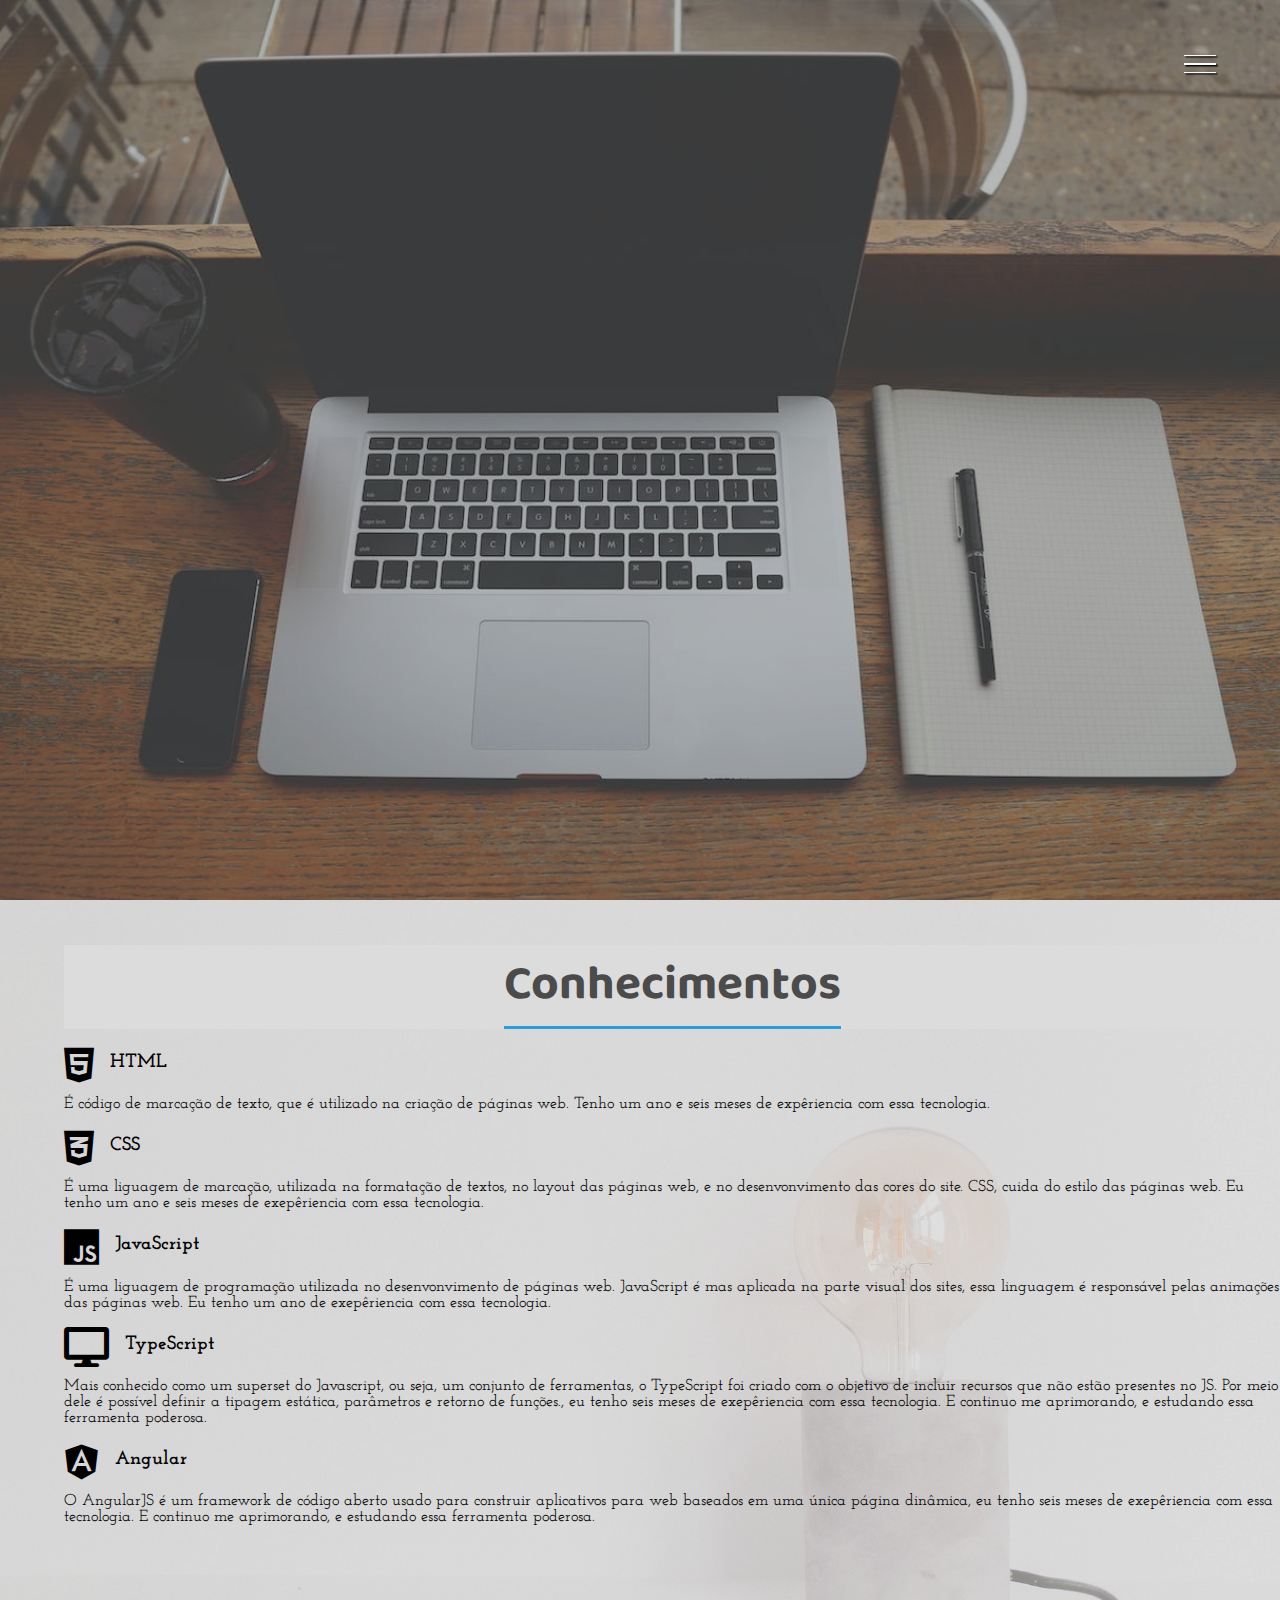
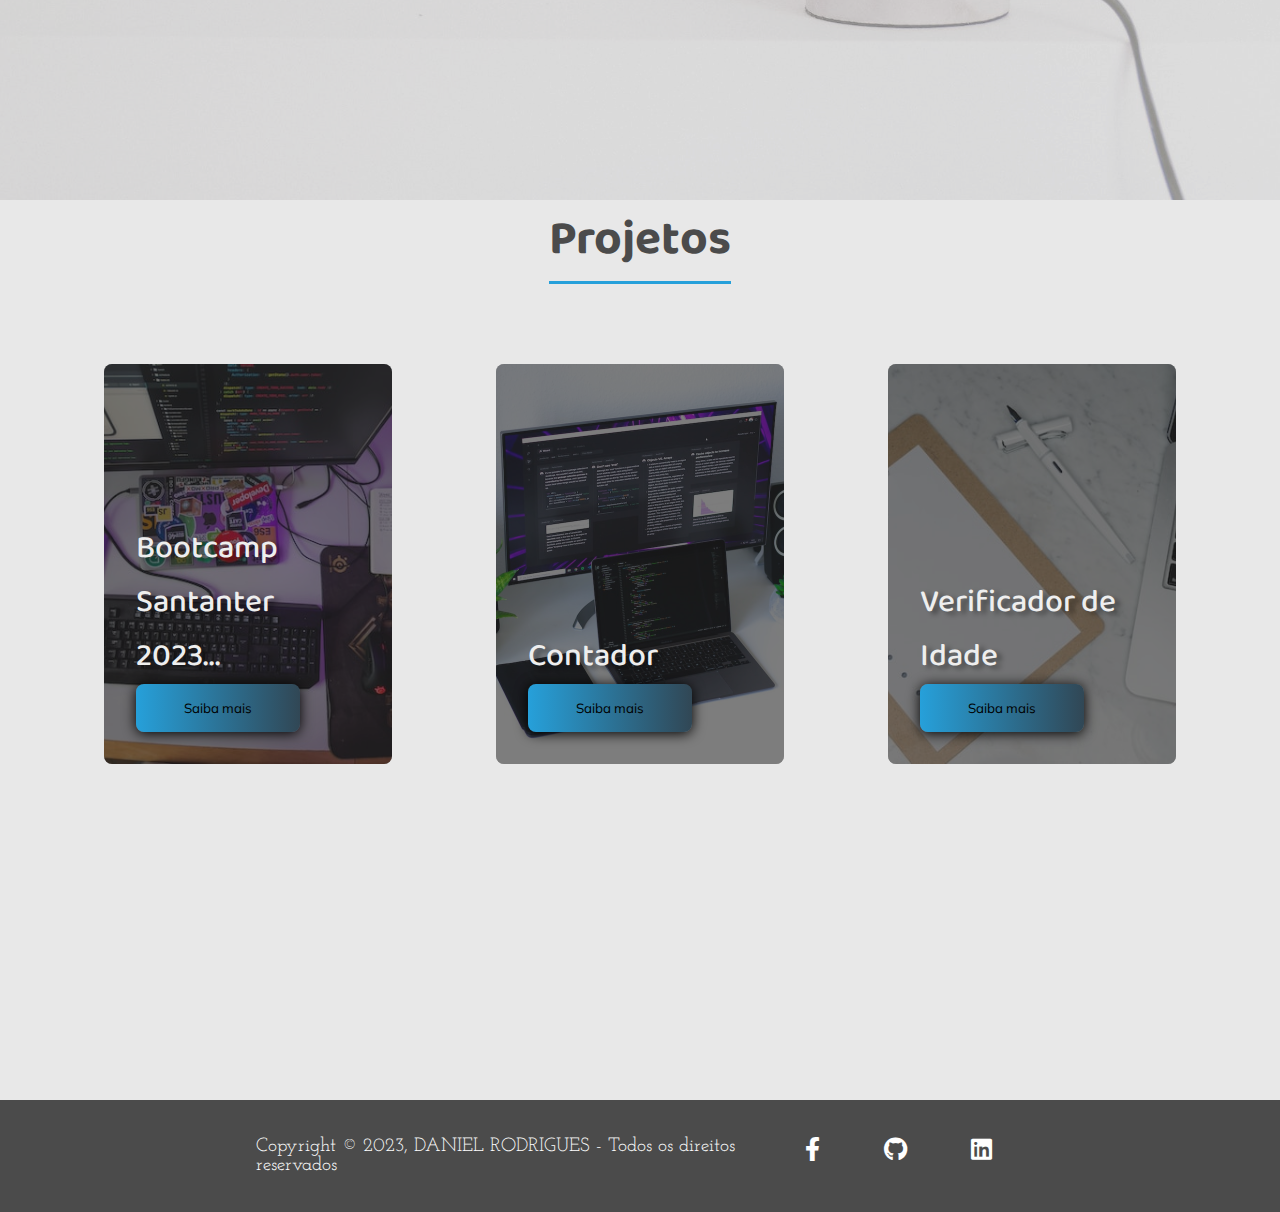
<file: index.html>
<!DOCTYPE html>
<html lang="pt-BR">
<head>
    <meta charset="UTF-8">
    <meta http-equiv="X-UA-Compatible" content="IE=edge">
    <meta name="viewport" content="width=device-width, initial-scale=1.0">
    <link rel="stylesheet" href="style.css">
    <title>Portfólio-Apresetação</title>
    <link rel="apple-touch-icon" sizes="180x180" href="Imagens/apple-touch-icon.png">
<link rel="icon" type="image/png" sizes="32x32" href="Imagens/favicon-32x32.png">
<link rel="icon" type="image/png" sizes="16x16" href="Imagens/favicon-16x16.png">
<link rel="manifest" href="/site.webmanifest">
<link rel="stylesheet" href="//use.fontawesome.com/releases/v5.0.7/css/all.css">
</head>
<body>
    <div class="container">

        <div class="hamburguer">  <!--Div do Icone Hamburger-->
            <div class="line" id="line1"></div>
            <div class="line" id="line2"></div>
            <div class="line" id="line3"></div>  
            <span>Fechar</span>                       
        </div>

        <header>
            <div class="img-wrapper"> <!--Div da imagem da página principal-->
                <img src="Imagens/Bg-dev-img-2.jpg" alt="">                
            </div>

            <div class="banner"> <!--Div do Banner da tela principal-->
                <h1>Daniel dos Santos Rodrigues</h1>
                <p>Desenvolvedor Front-End</p>    
                <p id="resumo">Olá!!! Bem vindo ao meu portfólio, eu sou o Daniel, e estou em busca de uma oportunidade
                como Desenvolvedor Front-end.<br>Obrigado pela visita!!!</p>           
                <a href="#1"><button class="banner-button">Saiba mais</button></a>
                <div id="foto-perfil" class="img-foto-perfil">
                    <img src="Imagens/ft-bgd-2t.png" alt="">           
                </div>                                                         
            </div>            
        </header>

        <div class="aside"> <!--Div do menu lateral da tela principal-->
            <nav>
                <ul class="menu">
                    <li class="menu-item"><a href="#" class="menu-link">Home</a></li>
                    <li class="menu-item"><a href="#1" class="menu-link">Conhecimentos</a></li>
                    <li class="menu-item"><a href="#2" class="menu-link">Projetos</a></li>                    
                    <li class="menu-item"><a href="#4" class="menu-link">Sobre</a></li>                                      
                </ul>
            </nav><i class="fa-brands fa-whatsapp"></i>
            
            <div class="social-media"> <!--Div dos links para redes sociais- icones - tela principal-->
                <a href="https://api.whatsapp.com/send?phone=5511952006067&text=Ol%C3%A1!!%20bem%20vindo,
                %20eu%20sou%20o%20Daniel,%20e%20vou%20responder%20o%20mais%20breve%20poss%C3%ADvel.
                %20Obrigado%20por%20entrar%20em%20contato."target="_blank"><i class="fab fa-whatsapp"></i></a>
                <a href="https://github.com/Danieldsr89"target="_blank"><i class="fab fa-github"></i></a>
                <a href="https://www.linkedin.com/in/daniel-dos-santos-rodrigues-1b558379/"target="_blank"><i class="fab fa-linkedin"></i></a>
            </div>            
        </div>      

        <section id="1" class="sessao-conhecimentos">
            <div class="conhecimentos">

                <div  class="img-section">
                    <img src="Imagens/Bg-conhecimento-ft2.jpg" alt="foto do  Background sessão conhecimento">           
                </div>  

            <div class="conhecimento">

            <div class="h1-conhecimento">
                <h1>Conhecimentos</h1>
            </div>                

                <div class="conhecimento-icon">            
                <div class="conhecimento-header">
                      <i class="fab fa-html5"></i>
                      <h3>HTML</h3>
                </div>
                    <div class="conhecimento-text">
                        <p>É código de marcação de texto, que é utilizado na criação de páginas web.
                            Tenho um ano e seis meses de expêriencia com essa tecnologia.
                        </p>
                    </div>
                </div>
                <div class ="conhecimento-icon">
                    <div class= "conhecimento-header">
                        <i class="fab fa-css3-alt"></i>
                        <h3>CSS</h3>
                    </div>
                    <div class="conhecimento-text">
                        <p>É uma liguagem de marcação, utilizada na formatação de textos, no layout das páginas web,
                             e no desenvonvimento das cores do site. CSS, cuida do estilo das páginas web.
                            Eu tenho um ano e seis meses de exepêriencia com essa tecnologia.</p>
                    </div>  
                </div>
                <div class ="conhecimento-icon">
                    <div class= "conhecimento-header">
                        <i class="fab fa-js"></i>
                        <h3>JavaScript</h3>
                    </div>
                    <div class="conhecimento-text">
                        <p>É uma liguagem de programação utilizada no desenvonvimento de páginas web. JavaScript 
                            é mas aplicada na parte visual dos sites, essa linguagem é responsável pelas animações 
                            das páginas web. Eu tenho um ano de exepêriencia com essa tecnologia.</p>
                    </div>
                </div>
                <div class ="conhecimento-icon">
                    <div class= "conhecimento-header">                        
                        <i class="fa fa-desktop"></i>
                        <h3>TypeScript</h3>
                    </div>
                    <div class="conhecimento-text">
                        <p>Mais conhecido como um superset do Javascript, ou seja, um conjunto de ferramentas,
                              o TypeScript foi criado com o objetivo de incluir recursos que não estão presentes no JS.
                                Por meio dele é possível definir a tipagem estática, parâmetros e retorno de funções.,
                                eu tenho seis meses de exepêriencia com essa tecnologia. 
                                E continuo me aprimorando, e estudando essa ferramenta poderosa.</p>
                    </div>
                </div>  
                <div class ="conhecimento-icon">
                    <div class= "conhecimento-header">
                        <i class="fab fa-angular"></i>
                        <h3>Angular</h3>
                    </div>
                    <div class="conhecimento-text">
                        <p>O AngularJS é um framework de código aberto usado para construir aplicativos
                            para web baseados em uma única página dinâmica, eu tenho seis meses de exepêriencia com 
                            essa tecnologia. E continuo me aprimorando, e estudando essa ferramenta poderosa.</p>
                    </div>
                </div> 
                
                
                </div>
            </div>
        </section>

        <section id="2" class="sessao-projetos">
            <div class="sessao-header">
                <h1>Projetos</h1>
            </div> 

            <div class="projetos">

                <div class="card">
                    <div class="card-img-wrapper">
                        <img src="Imagens/imgprojeto1.jpg" alt="imagem-projeto1">
                    </div>
                    <div class="card-info">
                        <h2>Bootcamp Santanter 2023...</h2>                       
                        <a href="https://www.dio.me/users/danieldos_sr"target="_blank"><button class="btn">Saiba mais</button></a>
                    </div>
                    </div>

                    <div class="card">
                    <div class="card-img-wrapper">
                        <img src="Imagens/imgprojeto2.jpg" alt="imagem-projeto2">
                    </div>
                    <div class="card-info">
                        <h2>Contador</h2>                       
                        <a href="/portifolio-apresentacao-website/desafio01exe.html"target="_blank"><button class="btn">Saiba mais</button></a>
                    </div>
                    </div>

                    <div class="card">
                    <div class="card-img-wrapper">
                        <img src="Imagens/imgprojeto3.jpg" alt="imagem-projeto3">
                    </div>
                    <div class="card-info">
                        <h2>Verificador de Idade</h2>                          
                        <a href="/portifolio-apresentacao-website/index-exe03.html"target="_blank"><button class="btn">Saiba mais</button></a>                   
                    </div>                    
                    </div>
            </div>    
        </section>       

        <footer id="4">
            <div class="footer-container">
                <p>
                    Copyright &COPY; 2023, DANIEL RODRIGUES - Todos os direitos reservados
                </p>
                <div class="social-list">
                   <ul>
                    <li><a href="https://www.facebook.com/daniel.dos.sr"target="_blank"><i class="fab fa-facebook-f"></i></a></li>
                    <li><a href="https://github.com/Danieldsr89"target="_blank"><i class="fab fa-github"></i></a></li>
                    <li><a href="https://www.linkedin.com/in/daniel-dos-santos-rodrigues-1b558379/"target="_blank"><i class="fab fa-linkedin"></i></a></li>
                   </ul>
                </div>
            </div>
        </footer>
        <div class="link-topo">
        <a href="#" id="link-topo">
            <i class="fas fa-arrow-up">Inicio</i>
        </a>
        </div>
    </div>
</body>
    <script src="script.js"></script>   
</html>
</file>
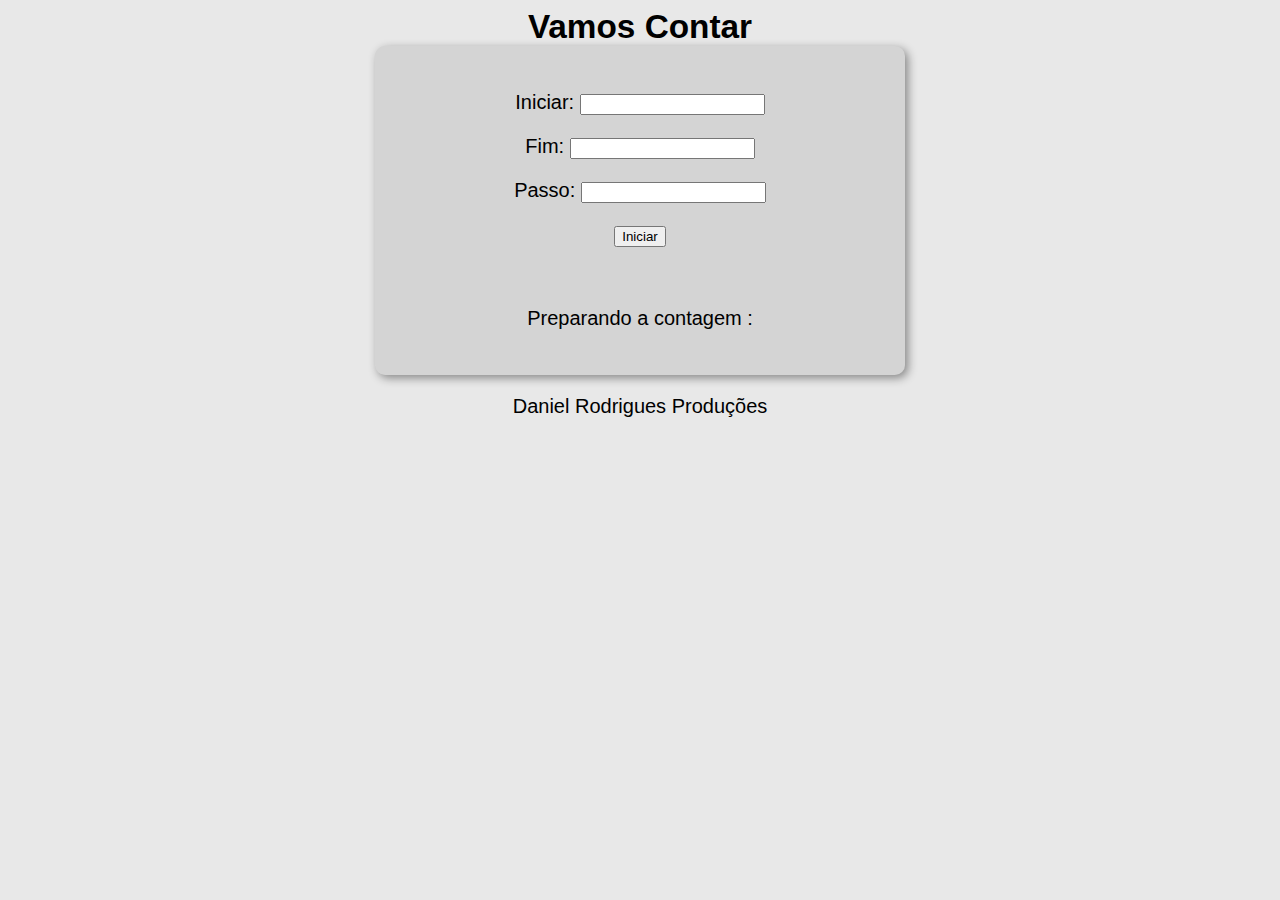
<file: desafio01exe.html>
<!DOCTYPE html>
<html lang="pt-BR">
<head>
    <meta charset="UTF-8">
    <meta http-equiv="X-UA-Compatible" content="IE=edge">
    <meta name="viewport" content="width=device-width, initial-scale=1.0">
    <title>Dasfio contagem</title>
    <link rel="stylesheet" href="estilo.css">
</head>
<body >
    <header> <strong>Vamos Contar</strong> </header>
    <section>
        
        <div> 
            <p> Iniciar: <input type="number" name="inicio" id="inicio"> </p>
            <p> Fim:     <input type="number" name="fim" id="fim">    </p>
            <p> Passo:    <input type="number" name="passo" id="passo"> </p>            
            <input type="button" value="Iniciar" onclick="iniciar()"> </p>
        </div>
            
        <div id ="res">
            <p> Preparando a contagem : </p>
        </div>
    </section>
    <footer> Daniel Rodrigues Produções </footer>
    <script src="desafio01.js"></script>
</body>
</html>
</file>
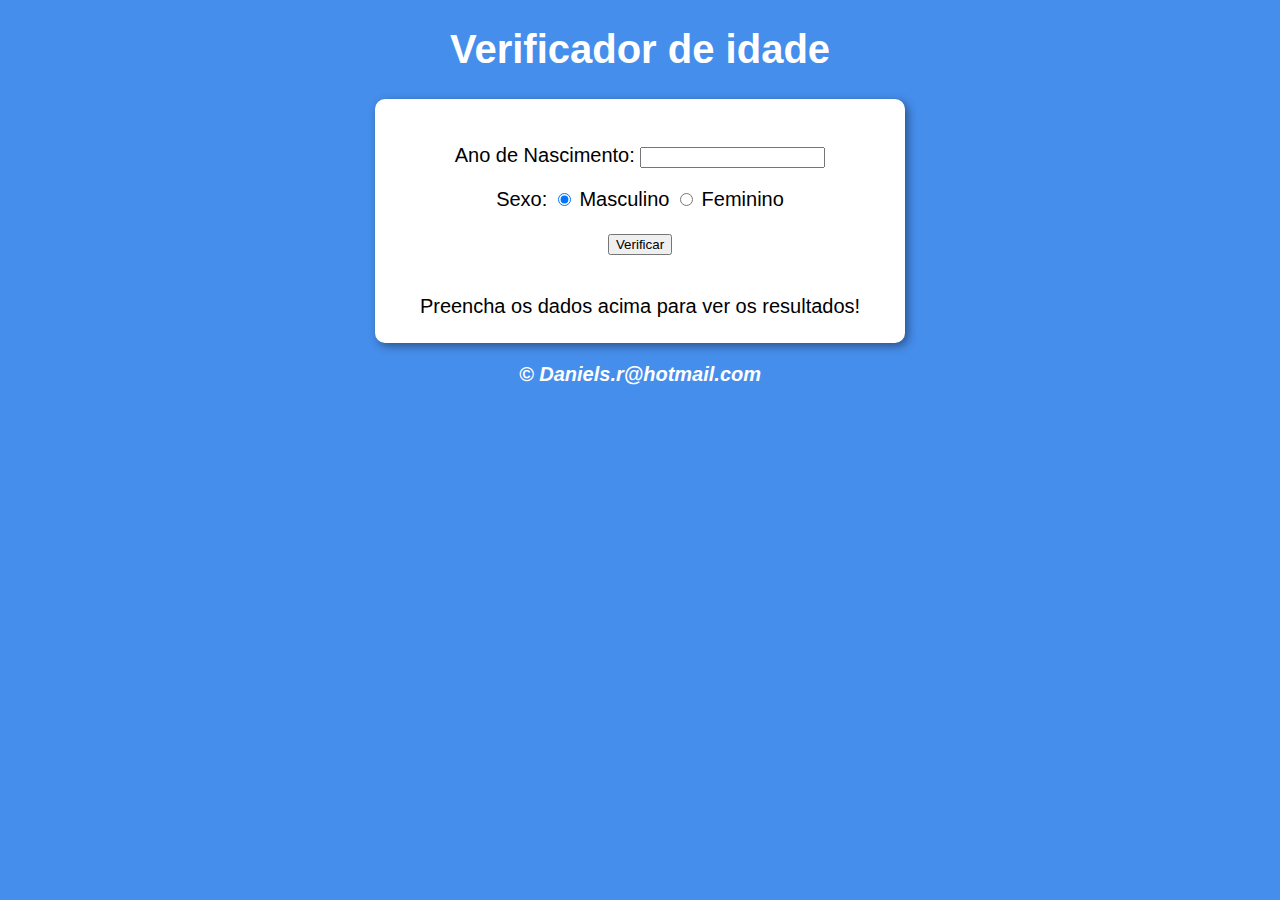
<file: index-exe03.html>
<!DOCTYPE html>
<html lang="pt-BR">
<head>
    <meta charset="UTF-8">
    <meta http-equiv="X-UA-Compatible" content="IE=edge">
    <meta name="viewport" content="width=device-width, initial-scale=1.0">
    <title>Verificador de Idade </title>
    <link rel="stylesheet" href="estilo03.css">
</head>
<body>
    <header> 
        <h1> Verificador de idade </h1>    
    </header>
   
    <section>
        <div>  
            <p> Ano de Nascimento: 
                <input type="number" name="txtano" id="txtano" min="0">
            </p>
            <p> Sexo:
                    <input type="radio" name="radsex" id="mas" checked>
                    <label for="mas">Masculino</label>
                    <input type="radio" name="radsex" id="fem">
                    <label for="fem">Feminino</label>

            </p>
            <p>
                <input type="button" value="Verificar" onclick="verificar()">
            </p>
        </div>

        <div id="res"> 
        Preencha os dados acima para ver os resultados!
        </div>
    </section>

    <footer>
        <p> <strong> &copy; Daniels.r@hotmail.com </strong>  </p>
    </footer>
    <script src="script03.js"> </script>

</body>
</html>
</file>
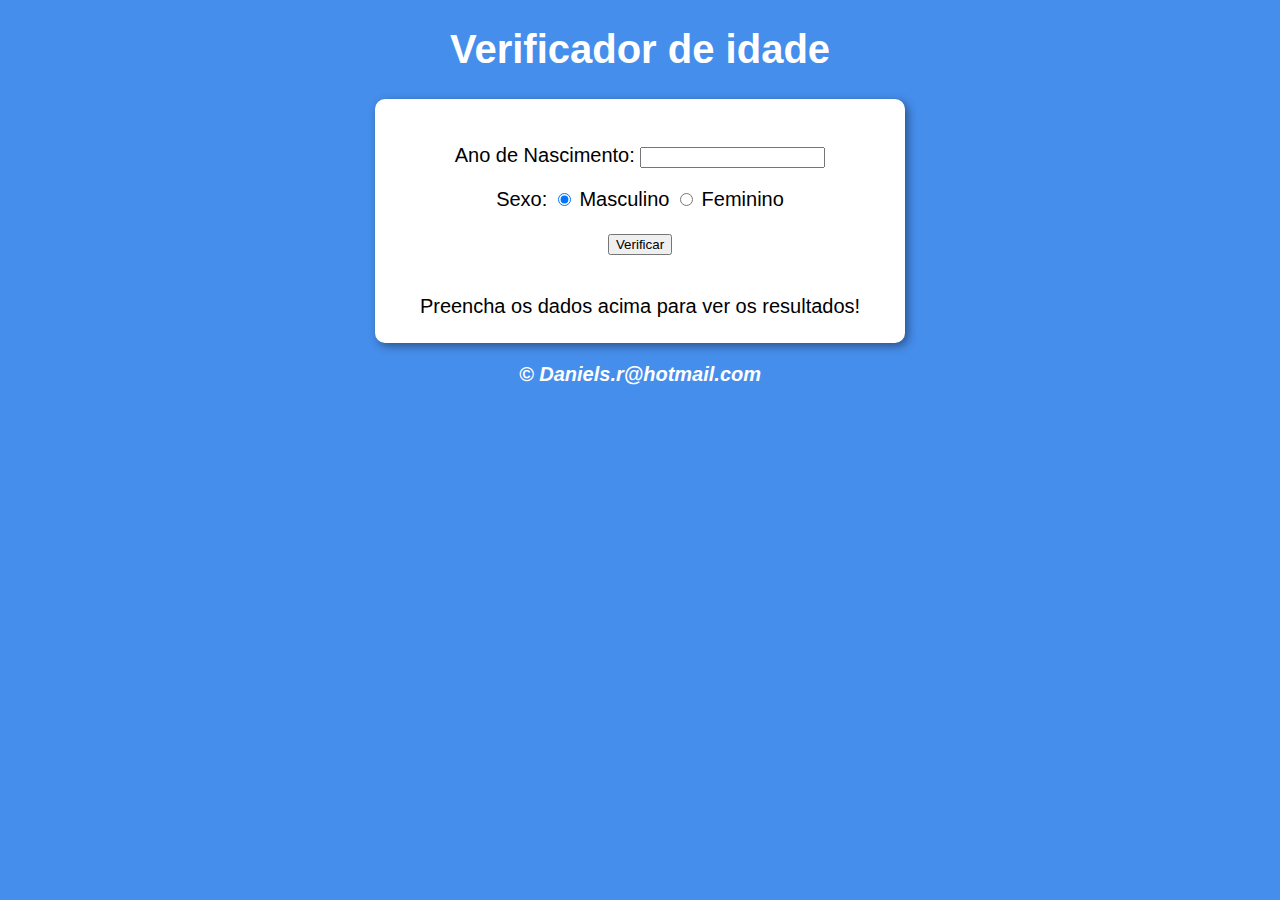
<file: exe03/exe03.html>
<!DOCTYPE html>
<html lang="pt-BR">
<head>
    <meta charset="UTF-8">
    <meta http-equiv="X-UA-Compatible" content="IE=edge">
    <meta name="viewport" content="width=device-width, initial-scale=1.0">
    <title>Verificador de Idade </title>
    <link rel="stylesheet" href="estilo.css">
</head>
<body>
    <header> 
        <h1> Verificador de idade </h1>    
    </header>
   
    <section>
        <div>  
            <p> Ano de Nascimento: 
                <input type="number" name="txtano" id="txtano" min="0">
            </p>
            <p> Sexo:
                    <input type="radio" name="radsex" id="mas" checked>
                    <label for="mas">Masculino</label>
                    <input type="radio" name="radsex" id="fem">
                    <label for="fem">Feminino</label>

            </p>
            <p>
                <input type="button" value="Verificar" onclick="verificar()">
            </p>
        </div>

        <div id="res"> 
        Preencha os dados acima para ver os resultados!
        </div>
    </section>

    <footer>
        <p> <strong> &copy; Daniels.r@hotmail.com </strong>  </p>
    </footer>
    <script src="script.js"> </script>

</body>
</html>
</file>
<file: style.css>
@import url('https://fonts.googleapis.com/css2?family=Baloo+Da+2:wght@400;500;600;700&family=Josefin+Slab:ital,wght@0,200;0,300;0,400;1,200;1,300;1,400&family=Mulish:ital,wght@0,200;0,300;0,400;0,500;1,200;1,300;1,400&display=swap');

/*Comentário CSS /**/

*{ 
    /* (*Asterisco) Todos os elementos da página vão herdar os comandos abaixo */

     margin: 0; /*Margem zero, sem margem*/
    padding: 0; /*Margem interna zero*/
    list-style: none;  /*retira todas as bolinhas que marcam os links*/
    text-decoration: none; /*retira o somblinhado dos links*/
    
}

:root{
    --font-primary: "Baloo Da 2", serif;
    --font-secundary: "Josefin Slab",serif;
    --font-action:  "Mulish", serif;
}

html{
    scroll-behavior: smooth;
}

.hamburguer{

    /* background-color: red; */
    width: 2rem;
    height: 2rem;
    position: fixed;
    z-index: 160;   
    right: 4rem;
    top: 3rem;
    display: flex;
    flex-direction: column; /*essa propriedade deixar as 3 linhas em colunas*/
    justify-content: space-evenly; /*essa propriedade da um espaçamento nas 3 linhas*/
    cursor: pointer; /*essa propriedade vai mudar a seta do mouse quando se passa no menu hamburguer*/    
}

.show-menu .hamburguer{
    right: 16rem;
    transition: 1s;
}

.hamburguer span{
    position: absolute;
    left: 3rem;
    height: 2rem;
    width: 6rem;
    display: flex;
    justify-content: center;
    align-items: center;
    background-color: #5555;
    color: #ffffff;
    font-family: var(--font-action);
    opacity: 0;
    z-index: 155;  
}  

.hamburguer span::before{
    content: "";
    position: absolute;
    border-right: .5rem solid #26a0da;
    border-top: .5rem solid transparent;
    border-left: .5rem solid transparent;
    border-bottom: .5rem solid transparent;
    left:-1rem;
}

.show-menu .hamburguer:hover span{
    opacity: 1;  
    
}

.line{
    width: 100;
    height: .1rem;
    background-color: white;
    box-shadow: 0.1rem 0.1rem 1px #000;
}

header{
    width: 100%;
    height: 100vh; /*Altura da visualização atual vh viewport*/
    overflow: hidden; /* é uma propriedade do css que limita o tamanho dos conteùdos(objetos) */
    position: relative; /* Para mudar o .banner de lugar, precisa de uma posição relativa no header*/
}

.img-wrapper{
    width: 100%;  /*Largura*/
    height: 100%; /*Altura*/
    overflow: hidden;
    background-color: rgba(0,0,0,0.7);
   
}

.img-wrapper img{
    width: 100%; 
    height: 100%;
    object-fit: cover; /* Especifica como um objeto é redimencionado, dentro do contêiner */
    opacity: 0.6;  /*controla a transparência do objeto*/
    animation: zoom 10s; /*controla o tempo da animação da imagem*/
    
}

@keyframes zoom { /*Key Frames define as etapas da animação, inicio e fim.*/
    0%{
        transform: scale(1.3);
    }
    100%{
        transform: scale(1);
    }
}

.img-foto-perfil {
    width: 79%;  /*Largura*/
    height: 100%; /*Altura*/
    overflow: hidden;
}

.img-foto-perfil img{  
    width: 25%;
    height: 100%;    
    opacity: 0.9;   
    animation: moveBanner 5s 0.12s forwards;   
    opacity: 0;
}

.banner{
    position: absolute;
    top: 5%;
    left: 2%;
}

.banner h1{
    color: #ffffff;
    font-size: 2.8rem;
    font-family: var(--font-primary);
    font-weight: 200; /*controla o peso da fonte (quantidade de negrito na fonte) */
    text-shadow: .3rem .4rem 2px rgba(0,0,0,0.4); /*controla a quantidade de sombra do Obejeto*/
    margin-bottom: 0.8rem; /*Margem de baixo, margem inferior*/
    opacity:0;
    animation: moveBanner 3s 0.5s forwards; /*controla o tempo da animação do H1*/
}

.banner p{
    font-family: var(--font-primary);
    color: #ffffff;
    font-size: 2.2rem;
    line-height: 2.5rem;
    text-shadow: .2rem .2rem rgba(0,0,0,0.4);
    margin-bottom: 0.8rem;
    opacity:0;
    animation: moveBanner 3s 0.7s forwards; /*controla o tempo da animação do Parágrafo*/
}

.banner #resumo{    
    font-family: var(--font-secundary);
    color: #ffffff;
    font-size: 1.3rem;
    text-shadow: .2rem .2rem rgba(0,0,0,0.4);
    margin-bottom: 2rem;
    opacity:0;
    animation: moveBanner 3s 0.8s forwards; /*controla o tempo da animação do Parágrafo*/
}

.banner .banner-button{
    font-family: var(--font-action);
    
    color: #ffffff;
    text-transform: uppercase; /*Transforma as letras em Maiúsculas*/
    letter-spacing: .1rem; /*Espaco entre as letras*/
    background: #314755;  /* fallback for old browsers */
    background: -webkit-linear-gradient(to right, #26a0da, #314755);  /* Chrome 10-25, Safari 5.1-6 */
    background: linear-gradient(to right, #26a0da, #314755); /* W3C, IE 10+/ Edge, Firefox 16+, Chrome 26+, Opera 12+, Safari 7+ */
    padding-top: 1rem;  /*Aumenta a Margem interna do botão(aumenta o botão)*/
    padding-left: 3rem;
    padding-right: 3rem;
    padding-bottom: 1rem;
    border: none; /*Tira a borda  - sem bordas.*/
    border-radius: 5px; /*Bordas arredondadas*/
    cursor:pointer; /*Quando passar o mouse no botão saiba mais, vai mudar o ponteiro, indicado uma ação*/
    opacity: 0;
    animation: moveBanner 3s 0.9s forwards; /*controla o tempo da animação do botão*/ 
    margin-bottom: 1rem;
}

@keyframes moveBanner{  /*Key Frames define as etapas da animação, inicio e fim.*/
    0%{
        transform: translateY(10rem) rotateY(-30deg); 
    }
    100%{
        transform: translateY(0rem)  rotateY(0);
        opacity: 1;
    }

}

.banner .banner-button:hover{  /*Animação do botão saiba mais, quando se passsa o mouse em cima do botão*/
    opacity:0.8;
    color: #000;
}

.aside{
    width: 20rem;
    height: 98vh;
    background-color: #5555;
    position: fixed;
    top: 0;
    right: -20rem;
    transition: all 1s;
    z-index: 150;          
}


.show-menu .aside{
    right: 0;
}

.menu{
    position: absolute;
    top: 50%;
    left: 50%;
    transform: translate(-50%, -50%);    
}

.menu-item{
    text-align: center;
    margin-bottom: 1.5rem;
}

.menu-link{
    font-family: var(--font-action);
    font-size: 2rem;
    color:#ffff;
    opacity: 1;
}

.menu-link:hover{
    color: #26a0da;   
}

.social-media{
    /*background-color: rgb(255, 0, 0, .5);*/
    position: absolute;    
    bottom: 2rem;
    width: 100%;
    display: flex;
    justify-content: space-evenly;
    font-size: 1.3rem;
}

.social-media i{
    /*background-color: rgb(0, 255, 0, .5);*/ 
    background-color:#5555;
    color:#ffffff;
    height: 2.5rem;
    width: 2.5rem;
    display: flex;
    justify-content: center;
    font-size: 1.5rem;
    align-items: center;
    border-radius: 50%;
    transition: background-color 1s; 
}   

.social-media i:hover{
    background-color: #26a0da;
}

.sessao-header{
    display: flex;
    align-items: center;
    justify-content: center;
    margin-bottom: 3rem;        
}

.sessao-projetos > .sessao-header > h1{
    font-size: 3rem;
    font-family: var(--font-primary);
    color: #4b4b4b;
    border-bottom: solid 3px #26a0da;
    margin-bottom: 2rem;    
}

.conhecimento{
    position: absolute;
    top: 5%;
    left: 5%;
}
.conhecimentos{
    position: relative;
    width: 100%;
    height: 100vh;
}

.h1-conhecimento{
    display: flex;
    align-items: center;
    justify-content: center;    
    background-color:rgb(220, 220, 220);     
    margin-bottom: 1rem;
}

.h1-conhecimento h1{
    font-size: 3rem;
    font-family: var(--font-primary);
    color: #4b4b4b;
    border-bottom: solid 3px #26a0da;
    
}

.conhecimento-icon h3{
    font-size: 1.2rem;
    color: #000;    
    padding-left: 1rem;
    margin-bottom: 1rem;
    font-family: var(--font-secundary);
}
.conhecimento-header{
    display: flex;
    align-items: center;
}

.conhecimento-header i{
    font-size: 2.5rem;
    margin-bottom: 0.7rem;
   color: #000;
}

.conhecimentos > .conhecimento > .conhecimento-icon > .conhecimento-text > p{
    font-family: var(--font-secundary);
    font-size: 1rem;  
    color: #000;  
    margin-bottom: 1rem;  
    font-weight: 500;
}

.img-section {    
    width: 100%;
    height: 100%;    
    overflow: hidden;
    background-color: rgba(0,0,0,0.5);       
    opacity: 0.6;
}

.img-section img{
    width: 100%; 
    height: 100%;
    object-fit: cover;
    opacity: 0.6;  /*controla a transparência do objeto*/ 
}

.conhecimento-header:hover i{
    color: #26a0da;
}
.conhecimento-header:hover h3{
    color: #26a0da;
}

.sessao-projetos{
    background-color:#5552;
       width: 100%;
       height: 100vh;
}

.projetos{
    display: flex;
    justify-content: space-evenly;    
}

.card{
    width: 18rem;
    height: 25rem;
    position: relative;    
}

.card-img-wrapper{
    width: 100%;
    height: 100%;
    background-color: #262626;
    border-radius: .5rem;
}

.card-img-wrapper img{
    width: 100%;
    height: 100%;
    object-fit: cover;
    opacity: 0.4;
    border-radius: .5rem;
}

.card:hover .card-img-wrapper img{
    opacity: .5;
    transition: opacity .3s;
}

.card-info{
    position: absolute;
    bottom: 0;
    padding: 2rem;
    text-shadow: 0.3rem 0.2rem 0.3rem rgba(0,0,0,0.4);
    transition: all 3s;
}

.card-info h2{
    font-family: var(--font-primary);
    font-size: 2rem;
    font-weight: 500;
    color: #eee;
  
}

.card-info h3{
    font-family: var(--font-primary);
    font-weight: bolder;
    color: #26a0da;
    margin-bottom: 1.5rem;
    opacity: 0; 
    visibility: hidden;
}

 .card-info p{
    font-family: var(--font-secundary);
    color: #eee;
    font-weight: 400;
    width: 80%;
    margin-bottom: 2rem;
    opacity: 0; 
    visibility: hidden;
 }

 .projetos .card .card-info .btn{
    background: #314755;  /* fallback for old browsers */
    background: -webkit-linear-gradient(to right, #26a0da, #314755);  /* Chrome 10-25, Safari 5.1-6 */
    background: linear-gradient(to right, #26a0da, #314755);
    font-family: var(--font-action);
    border-radius: .5rem;
    border: none;
    box-shadow: 0 .1rem .8rem rgba(0, 0, 0, 4);
    padding-top: 1rem;  /*Aumenta a Margem interna do botão(aumenta o botão)*/
    padding-left: 3rem;
    padding-right: 3rem;
    padding-bottom: 1rem;
 }

.card-info .banner-button{
    width: 8rem;
    height: 2.5rem;    
    opacity: 0; 
    visibility: hidden;
    
}

.card-info .banner-button:hover{
    cursor:pointer;
    color: #ffffff;
}

.card:hover .card-info h3{
    bottom: 2rem;
    opacity: 1;
    visibility: visible;
}

.card:hover .card-info p{
    bottom: 2rem;
    opacity: 1;
    visibility: visible;
}

.card:hover .card-info .banner-button{
    bottom: 2rem;
    opacity: 1;
    visibility: visible;
}

footer{
width: 100%;
height: 7rem;
display: flex;
background-color: #4b4b4b;
justify-content: center;
align-items: center;
}

.footer-container{
    width: 60%;
    display:flex ;
    justify-content: space-between;
} 

.footer-container > p{
    font-family: var(--font-secundary);
    color: #ffffff;
    font-size: 1.2rem;
}

.social-list  a{
    margin: 0 2rem;
    color: #ffffff;
    font-size: 1.5rem;
    transition: all 2s;
}

.social-list ul{
    display: flex;
}

#link-topo{
opacity: 0;
position: fixed;
left: 1rem;
bottom: 6rem;
width: 6rem;
color: #ffffff;
background: #314755;  /* fallback for old browsers */
background: -webkit-linear-gradient(to right, #26a0da, #314755);  /* Chrome 10-25, Safari 5.1-6 */
background: linear-gradient(to right, #26a0da, #314755); /* W3C, IE 10+/ Edge, Firefox 16+, Chrome 26+, Opera 12+, Safari 7+ */
justify-content: center;
display: flex;
align-items: center;
font-size: 1.6rem;
border-radius: .3rem;
box-shadow: 0 0.1rem 0.6rem #000009;
font-family: var(--font-action);
}


.social-list:hover a{
   color: #26a0da;
}

.show-menu #link-topo{
    opacity: 1;
}

#link-topo:hover {
    color: #000;
    cursor: pointer;
    z-index: 170;    
}


/* Responsividade abaixo de 992PX */

@media screen and (max-width: 992px ) {

    .container > header >.banner > h1{
        font-size: 1.750rem;
    }
    .container > header >.banner > p{
        font-size: 1.250rem;
    }

    .container > header >.banner > #resumo{
        font-size: 0.900rem;
    }
    
    .container > header >.banner .banner-button{                
        
        padding-top: 0.900rem;  /*Aumenta a Margem interna do botão(aumenta o botão)*/
        padding-left: 1rem;
        padding-right: 1rem;
        padding-bottom: 0.900rem;
        width: 8rem;
        height: 2.5rem;  
        font-size: 0.625rem;
    }

    .h1-conhecimento  h1{
        font-size: 1.250rem;
        
    }

    .conhecimento-icon h3{
        font-size: 0.800rem;
       

    }

    .conhecimento-header i{
        font-size: 1.250rem;
       
    }

    .conhecimentos > .conhecimento > .conhecimento-icon > .conhecimento-text > p{        
        font-size: 0.825rem;       
         
    }
        

    .hamburguer{
        right: 2rem;
        top: 3rem;        
    }

    .aside{
        width: 20rem;
        height: 70vh;
                
    }
    
    .menu-link{        
        font-size: 1rem;
        
    }

    .projetos{
        
       justify-content:space-evenly;
       flex-direction: row;
       
    }

    .sessao-projetos > .sessao-header > h1{
        font-size: 1.250rem;       
    }

    .projetos .card .card-info .btn{
     
        box-shadow: 0 .1rem .8rem rgba(0, 0, 0, 4);
        padding-top: 0.600rem;  /*Aumenta a Margem interna do botão(aumenta o botão)*/
        padding-left: 0.800rem;
        padding-right: 0.800rem;
        padding-bottom: 0.600rem;
        font-size: 0.825rem;
     }
    
    .card{
        width: 7rem;
        height: 10rem;         
    }

    .card-info h2{
        
        font-size: 0.900rem;       
    }
    
    .footer-container{
        width: 40%;
        justify-content:center;
        flex-direction: row;
    } 
    
    .footer-container > p{      
        font-size: 0.625rem;
    }

    .social-list a{       
        font-size: 1rem;
        
    }
    
    
}
</file>
<file: estilo.css>
body{
    background-color:#5552;
    font: normal 15pt Arial;
}
section{
    text-align: center;
    background-color:#5552;
    border-radius: 10px;
    padding: 15px;
    width: 500px;
    margin: auto;
    box-shadow: 3px 3px  10px rgba(0, 0, 0, 0.425);
}
footer{
    text-align: center;
    padding: 20px;
    
}
div{
    padding: 10px;
}
header{  
    text-align: center;
    font: normal 25pt Arial;
}
</file>
<file: estilo03.css>
body    {
    background: rgb(70, 142, 236);
    font: normal 15pt Arial;
    }
    
    header  {
        color: white;
        text-align: center;
    
    }
    section{
        
        background:  white;
        border-radius: 10px;
        padding: 15px;
        width: 500px;
        margin: auto;
        box-shadow: 3px 3px  10px rgba(0, 0, 0, 0.425);
    }
        
    footer  {
        color: white;
        text-align: center;
        font-style: italic;
    }
    
    div{
        text-align: center;
        padding: 10px;
    }
</file>
<file: exe03/estilo.css>
body    {
    background: rgb(70, 142, 236);
    font: normal 15pt Arial;
    }
    
    header  {
        color: white;
        text-align: center;
    
    }
    section{
        
        background:  white;
        border-radius: 10px;
        padding: 15px;
        width: 500px;
        margin: auto;
        box-shadow: 3px 3px  10px rgba(0, 0, 0, 0.425);
    }
        
    footer  {
        color: white;
        text-align: center;
        font-style: italic;
    }
    
    div{
        text-align: center;
        padding: 10px;
    }
</file>
